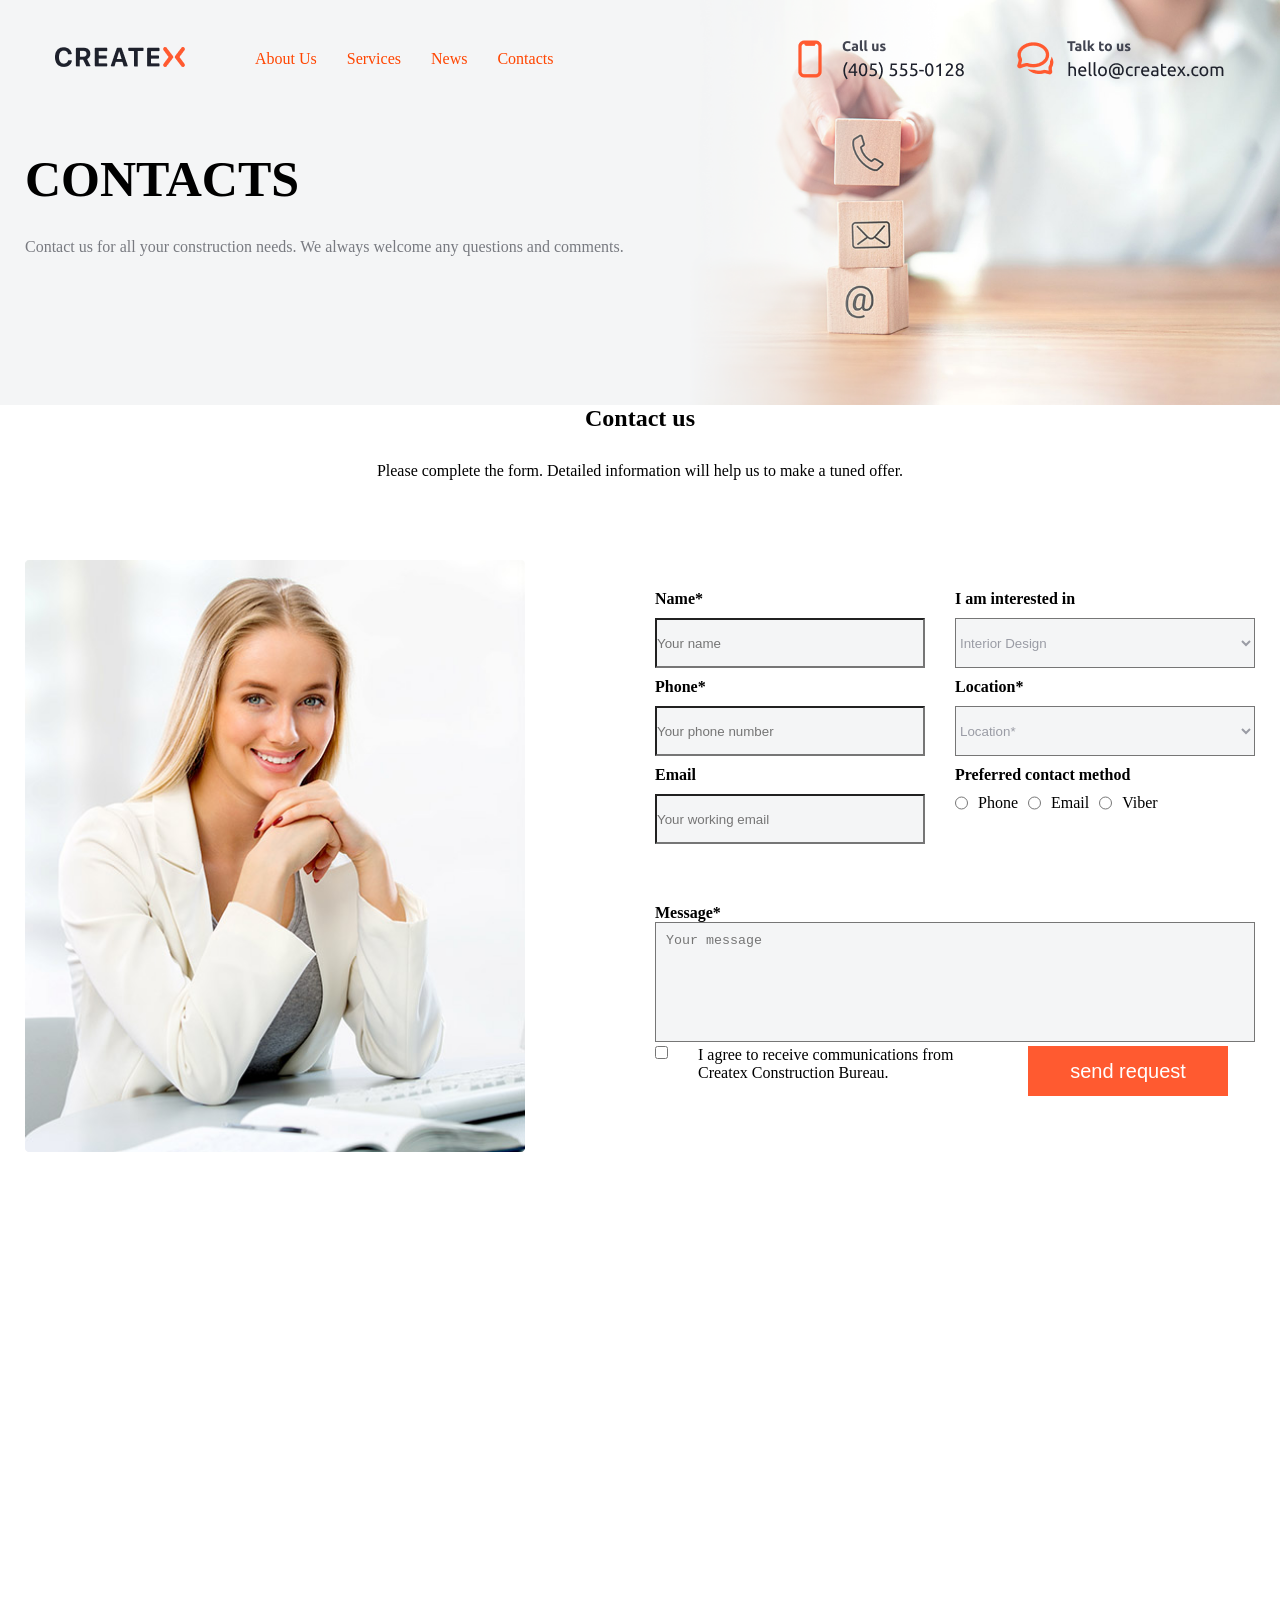
<file: figm 1 month samir7/contacts.html>
<!DOCTYPE html>
<html lang="en">

<head>
  <meta charset="UTF-8">
  <meta name="viewport" content="width=device-width, initial-scale=1.0">
  <title>Document</title>
  <link href="https://unpkg.com/aos@2.3.1/dist/aos.css" rel="stylesheet">
  <link rel="stylesheet" href="./style.css">
  <link rel="stylesheet" href="./styles/contacts.css">
</head>

<body>
  <header class="head"data-aos="zoom-in">
    <div class="container">
      <div class="head__wrapper">
        <div class="image1">
          <a href="./index.html">
            <img src="./img/logo.png" alt="">
          </a>
          <ul>
            <a href="./about.html">About Us</a>
            <a href="./third.html">Services </a>
            <a href="./news.html">News</a>
            <a href="./contacts.html">Contacts</a>
          </ul>
          <a class="burger" href="./second.html">
            <img src="./img/12144323.png" width="50px" alt="">
          </a>
        </div>
        <div class="image2">
          <img src="./img/call.png" alt="">
          <img src="./img/email.png" alt="">
        </div>
      </div>
    </div>
  </header>



  <section class="CONTACTS">
    <div class="container">
      <div class="CONTACTS__wrapper">
        <h1>CONTACTS</h1>
        <p>Contact us for all your construction needs. We always welcome any questions and comments.</p>
      </div>
    </div>
  </section>


  <section class="Contact "data-aos="zoom-in">
    <div class="container">
      <div class="Contact__wrapper">
        <h1>Contact us</h1>
        <p>Please complete the form. Detailed information will help us to make a tuned offer.</p>
        <div class="women">
          <img src="./img/image17.png" alt="">
          <div class="reg">
            <div class="reg_top">
              <div class="reg_left left1">
                <h4>Name*</h4>
                <input type="text" placeholder="Your name">
                <h4>Phone*</h4>
                <input type="number" placeholder="Your phone number">
                <h4>Email</h4>
                <input type="email" placeholder="Your working email">
              </div>
              <div class="reg_left">
                <h4>I am interested in</h4>
                <select>
                  <option value="Interior Design">Interior Design</option>
                  <option value="Interior Design">Interior Design</option>
                  <option value="Interior Design">Interior Design</option>
                  <option value="Interior Design">Interior Design</option>
                </select>
                <h4>Location*</h4>
                <select>
                  <option value="Location*">Location*</option>
                  <option value="Location*">Location*</option>
                  <option value="Location*">Location*</option>
                  <option value="Location*">Location*</option>
                </select>

                <h4>Preferred contact method</h4>
                <div class="radio">
                  <input type="radio">Phone
                  <input type="radio">Email
                  <input type="radio">Viber
                </div>
              </div>
            </div>
            <div class="reg_bottom">
              <h4>Message*</h4>
              <textarea placeholder="Your message"></textarea>
              <div class="register__bottom">
                <input type="checkbox">
                <p>I agree to receive communications from Createx Construction Bureau.</p>
                <button>send request</button>
              </div>
            </div>
          </div>
        </div>
      </div>
    </div>
  </section>

  <section class=" offices"data-aos="zoom-in">
    <div class="container">
      <div class="offices__wrapper">
        <h1>Our offices</h1>
        <p>Give us a call, send us a note or visit our office. We can’t wait to hear from you!</p>
        <div class="USA">
          <div class="usa1">
            <h2>New York, USA</h2>
            <p>8502 Preston Rd. Inglewood, New York 98380
              See on the map</p>
            <p>Call:
              (405) 555-0128</p>
            <p>Email:
              hello@createx.com</p>
            <p>Schedule:
              Mon - Fri 9:00 - 18:00</p>
          </div>
          <div class="usa1">
            <h2>New Jersey, USA</h2>
            <p>2464 Royal Ln. Mesa, New Jersey 45463
              See on the map</p>
            <p>Call:
              (808) 555-0111</p>
            <p>Email:
              hello@createx.com</p>
            <p>Schedule:
              Mon - Fri 9:00 - 18:00</p>
          </div>
          <div class="usa1">
            <h2>San Francisco, USA</h2>
            <p>8502 Preston Rd. Inglewood, San Francisco 98380
              See on the map</p>
            <p>Call:
              (505) 555-0125</p>
            <p>Email:
              hello@createx.com</p>
            <p>Schedule:
              Mon - Fri 10:00 - 19:00</p>
          </div>
        </div>
        <h1>Find us at</h1>
        <img src="./img/socials.png" alt="">
      </div>
    </div>
  </section>

  <footer class="foot"data-aos="zoom-in">
    <div class="container">
      <div class="foot__wrapper">
        <div class="foots">
          <div class="fooot3">
            <div class="foot1">
              <img src="./img/logo.svg" alt="">
              <img src="./img/socials.png" alt="">
            </div>

            <p>serviceCreatex Construction Bureau has been successfully operating in the USA construction market since
              2000.
              We are proud to offer you quality construction and exemplary service. Our mission is to set the highest
              standards for construction sphere.</p>

          </div>
          <div class="fooot">
            <h1>Let’s stay in touch</h1>
            <div class="fooot1">
              <input type="email" placeholder="Your email address ">
              <button>subscribe</button>
            </div>
            <p>*Subscribe to our newsletter to receive communications and early updates from Createx Construction
              Bureau.</p>
          </div>
        </div>
        <div class="foots1">
          <ul class="l1 ">
            <h4>HEAD OFFICE</h4>
            <li>Address:8502 Preston Rd. Inglewood, New York</li>
            <li>Call:(405) 555-0128</li>
            <li>Email:hello@createx.com</li>
          </ul>

          <ul class="l1">
            <h4>WHO WE ARE</h4>
            <li>About Us</li>
            <li>Available Positions</li>
            <li>Contacts</li>
          </ul>
          <ul class="l1">
            <h4>OUR EXPERIENCE</h4>
            <li>Services</li>
            <li>Work</li>
            <li>News</li>
          </ul>
        </div>
        <p>© All rights reserved. Made with by Createx Studio </p>
      </div>
    </div>
  </footer>
  <script src="https://unpkg.com/aos@2.3.1/dist/aos.js"></script>
  <script>
    AOS.init();
  </script>
</body>
</html>
</file>
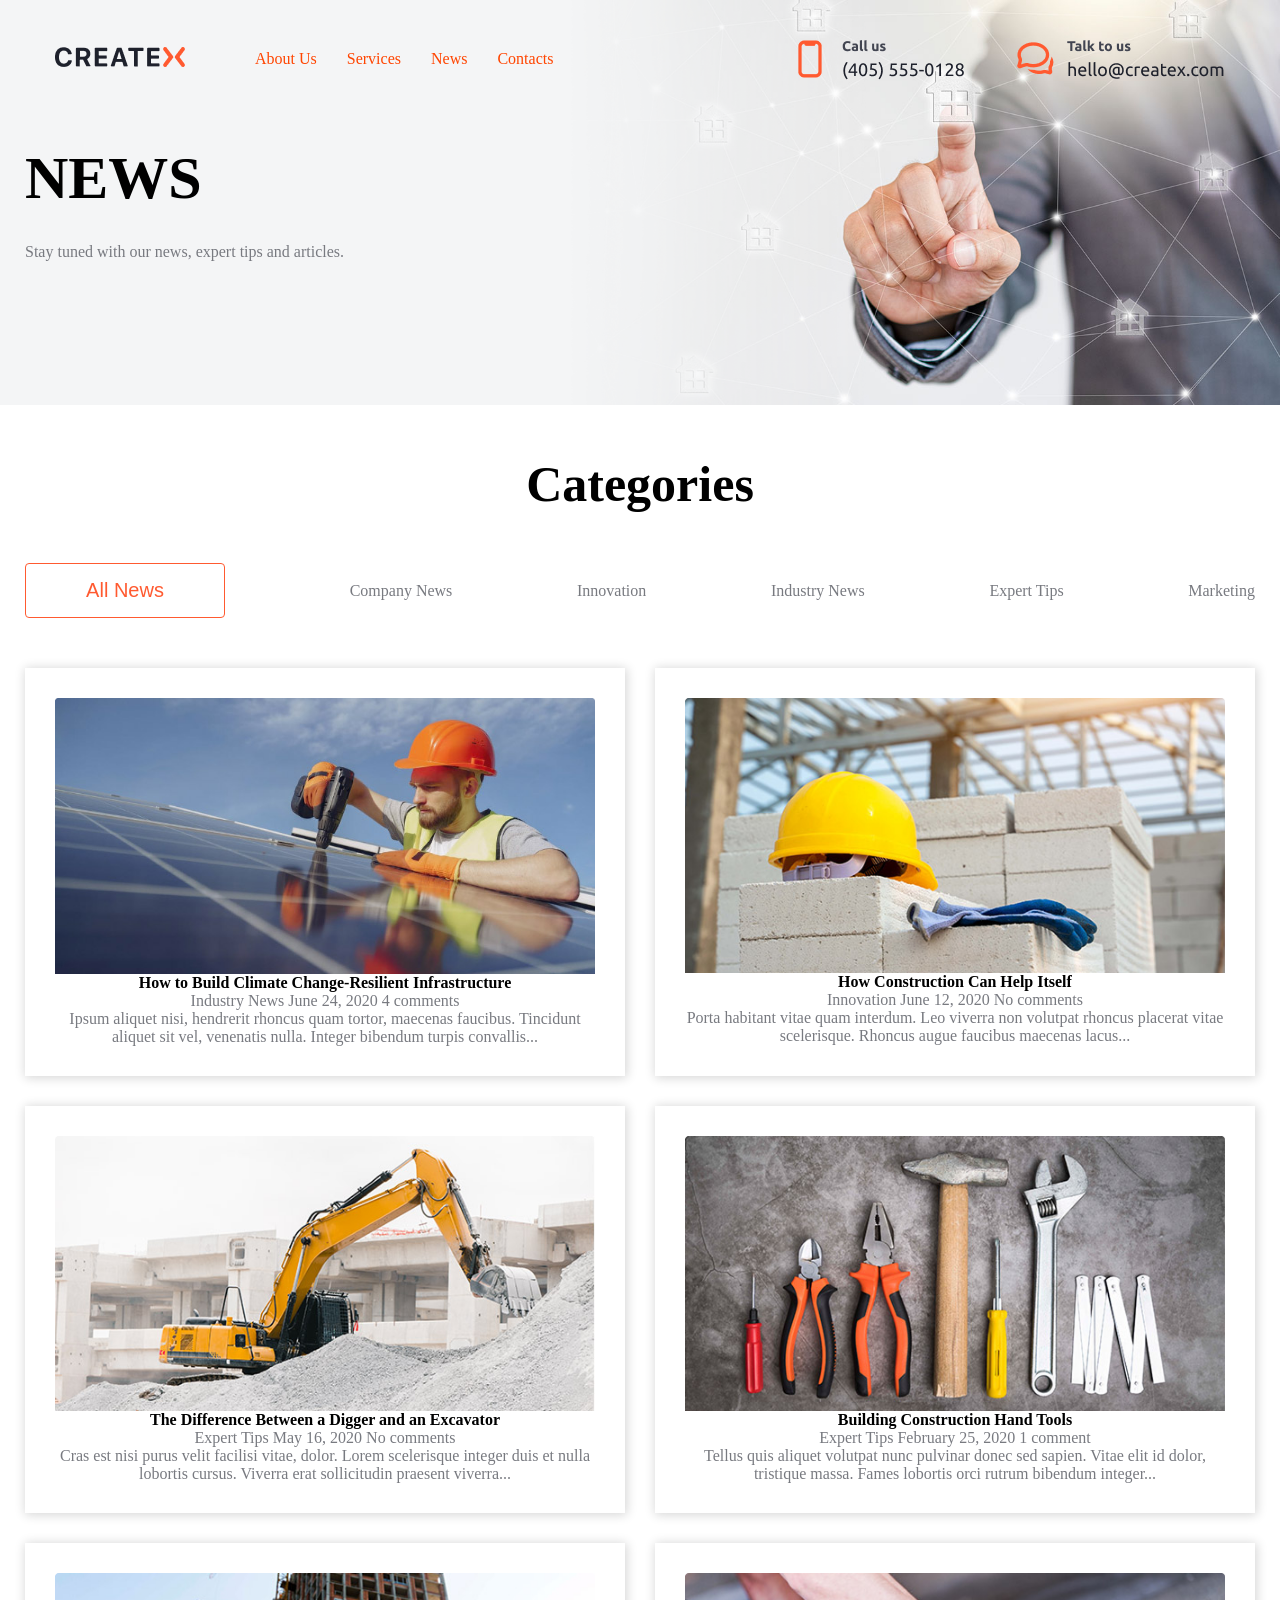
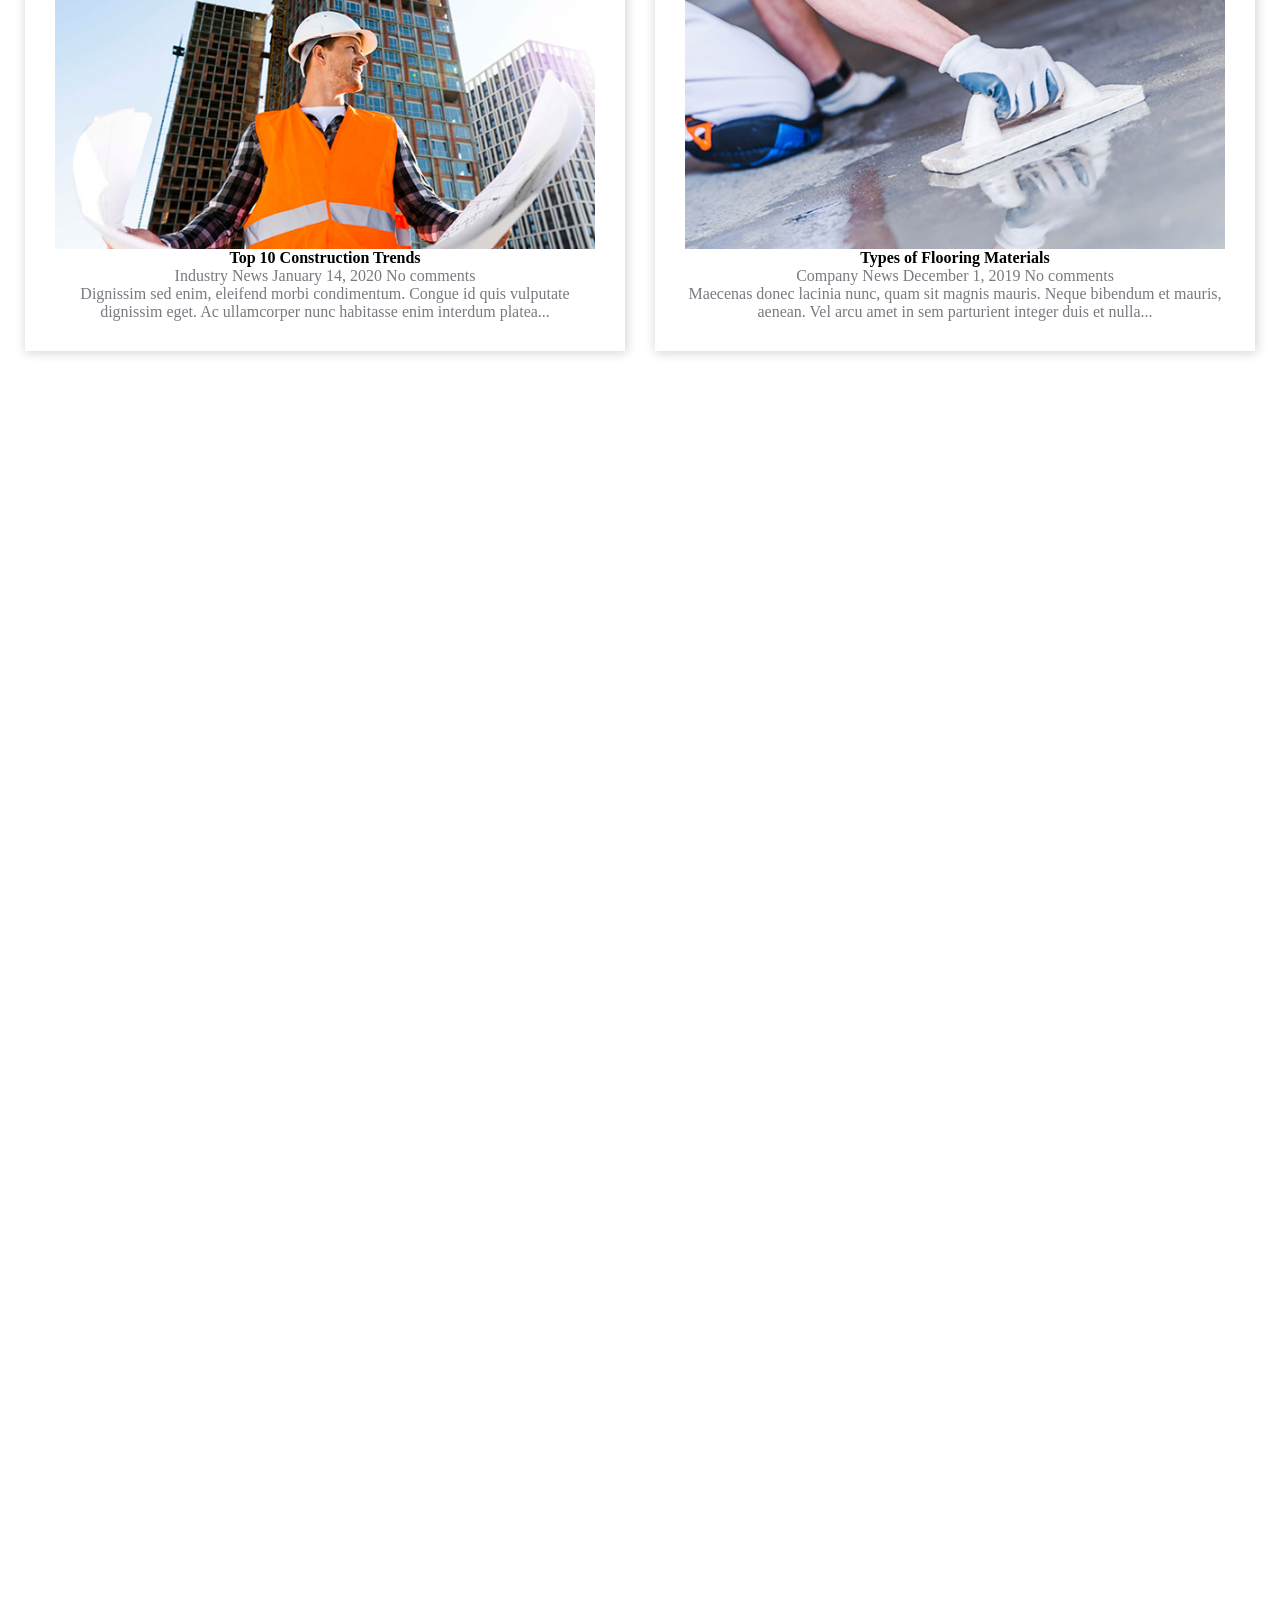
<file: figm 1 month samir7/news.html>
<!DOCTYPE html>
<html lang="en">

<head>
  <meta charset="UTF-8">
  <meta name="viewport" content="width=device-width, initial-scale=1.0">
  <title>Document</title>
  <link href="https://unpkg.com/aos@2.3.1/dist/aos.css" rel="stylesheet">
  <link rel="stylesheet" href="./style.css">
  <link rel="stylesheet" href="./styles/news.css">
</head>

<body>
  <header class="head"data-aos="zoom-in">
    <div class="container">
      <div class="head__wrapper">
        <div class="image1">
          <a href="./index.html">
            <img src="./img/logo.png" alt="">
          </a>
          <ul>
            <a href="./about.html">About Us</a>
            <a href="./third.html">Services </a>
            <a href="./news.html">News</a>
            <a href="./contacts.html">Contacts</a>
          </ul>
          <a class="burger" href="./second.html">
            <img src="./img/12144323.png" width="50px" alt="">
          </a>
        </div>
        <div class="image2">
          <img src="./img/call.png" alt="">
          <img src="./img/email.png" alt="">
        </div>
      </div>
    </div>
  </header>


  <section class="new">
    <div class="container">
      <div class="new__wrapper">
        <h1>NEWS</h1>
        <p>Stay tuned with our news, expert tips and articles.</p>
      </div>
    </div>
  </section>


  <section class="Categories"data-aos="zoom-in">
    <div class="container">
      <div class="Categories__wrapper">
        <h1>Categories</h1>
        <div class="categories">

          <button>All News</button>
          <p>Company News</p>
          <p>Innovation</p>
          <p>Industry News</p>
          <p>Expert Tips</p>
          <p>Marketing</p>

        </div>
        <div class="carl">
          <div class="carl1">
            <img src="./img/cavb.png" alt="">
            <h4>How to Build Climate Change-Resilient Infrastructure</h4>
            <p>Industry News
              June 24, 2020
              4 comments</p>
            <p>Ipsum aliquet nisi, hendrerit rhoncus quam tortor, maecenas faucibus. Tincidunt aliquet sit vel,
              venenatis nulla. Integer bibendum turpis convallis...</p>
          </div>
          <div class="carl1">
            <img src="./img/image(12).png" alt="">
            <h4>How Construction Can Help Itself</h4>
            <p>Innovation
              June 12, 2020
              No comments</p>
            <p>Porta habitant vitae quam interdum. Leo viverra non volutpat rhoncus placerat vitae scelerisque. Rhoncus
              augue faucibus maecenas lacus...</p>
          </div>
          <div class="carl1">
            <img src="./img/image13.png" alt="">
            <h4>The Difference Between a Digger and an Excavator</h4>
            <p>Expert Tips
              May 16, 2020
              No comments</p>
            <p>Cras est nisi purus velit facilisi vitae, dolor. Lorem scelerisque integer duis et nulla lobortis cursus.
              Viverra erat sollicitudin praesent viverra...</p>
          </div>
          <div class="carl1  row7">
            <img src="./img/image14.png" alt="">
            <h4>Building Construction Hand Tools</h4>
            <p>Expert Tips
              February 25, 2020
              1 comment</p>
            <p>Tellus quis aliquet volutpat nunc pulvinar donec sed sapien. Vitae elit id dolor, tristique massa. Fames
              lobortis orci rutrum bibendum integer...</p>
          </div>
          <div class="carl1">
            <img src="./img/image15.png" alt="">
            <h4>Top 10 Construction Trends</h4>
            <p>Industry News
              January 14, 2020
              No comments</p>
            <p>Dignissim sed enim, eleifend morbi condimentum. Congue id quis vulputate dignissim eget. Ac ullamcorper
              nunc habitasse enim interdum platea...</p>
          </div>
          <div class="carl1">
            <img src="./img/image16.png" alt="">
            <h4>Types of Flooring Materials</h4>
            <p>Company News
              December 1, 2019
              No comments</p>
            <p>Maecenas donec lacinia nunc, quam sit magnis mauris. Neque bibendum et mauris, aenean. Vel arcu amet in
              sem parturient integer duis et nulla...</p>
          </div>
        </div>
      </div>
    </div>
  </section>

  <section class="registr"data-aos="zoom-in">
    <div class="container">
      <div class="registr__wrapper">
        <div class="regirst__box">

          <h1>A quick way to discuss details</h1>
          <div class="inp1">
            <h2>Name</h2>
            <input type="text" placeholder="Your name">
          </div>
          <div class="inp1">
            <h2>Phone</h2>
            <input type="number" placeholder="Your phone number">
          </div>
          <div class="inp1">
            <h2>Email</h2>
            <input type="email" placeholder="Your working email">
          </div>
          <div class="inp1">
            <h2>Message</h2>
            <input type="text" placeholder="Your message">
          </div>
          <div class="check">
            <input type="checkbox">
            <p>I agree to receive communications from Createx Construction Bureau.</p>

          </div>
          <button class="buttt">send request</button>
        </div>
      </div>

    </div>
  </section>






  <footer class="foot"data-aos="zoom-in">
    <div class="container">
      <div class="foot__wrapper">
        <div class="foots">
          <div class="fooot3">
            <div class="foot1">
              <img src="./img/logo.svg" alt="">
              <img src="./img/socials.png" alt="">
            </div>

            <p>serviceCreatex Construction Bureau has been successfully operating in the USA construction market since
              2000.
              We are proud to offer you quality construction and exemplary service. Our mission is to set the highest
              standards for construction sphere.</p>

          </div>
          <div class="fooot">
            <h1>Let’s stay in touch</h1>
            <div class="fooot1">
              <input type="email" placeholder="Your email address ">
              <button>subscribe</button>
            </div>
            <p>*Subscribe to our newsletter to receive communications and early updates from Createx Construction
              Bureau.</p>
          </div>
        </div>
        <div class="foots1">
          <ul class="l1 ">
            <h4>HEAD OFFICE</h4>
            <li>Address:8502 Preston Rd. Inglewood, New York</li>
            <li>Call:(405) 555-0128</li>
            <li>Email:hello@createx.com</li>
          </ul>

          <ul class="l1">
            <h4>WHO WE ARE</h4>
            <li>About Us</li>
            <li>Available Positions</li>
            <li>Contacts</li>
          </ul>
          <ul class="l1">
            <h4>OUR EXPERIENCE</h4>
            <li>Services</li>
            <li>Work</li>
            <li>News</li>
          </ul>
        </div>
        <p>© All rights reserved. Made with by Createx Studio </p>
      </div>
    </div>
  </footer>
  <script src="https://unpkg.com/aos@2.3.1/dist/aos.js"></script>
  <script>
    AOS.init();
  </script>
</body>


</html>
</file>
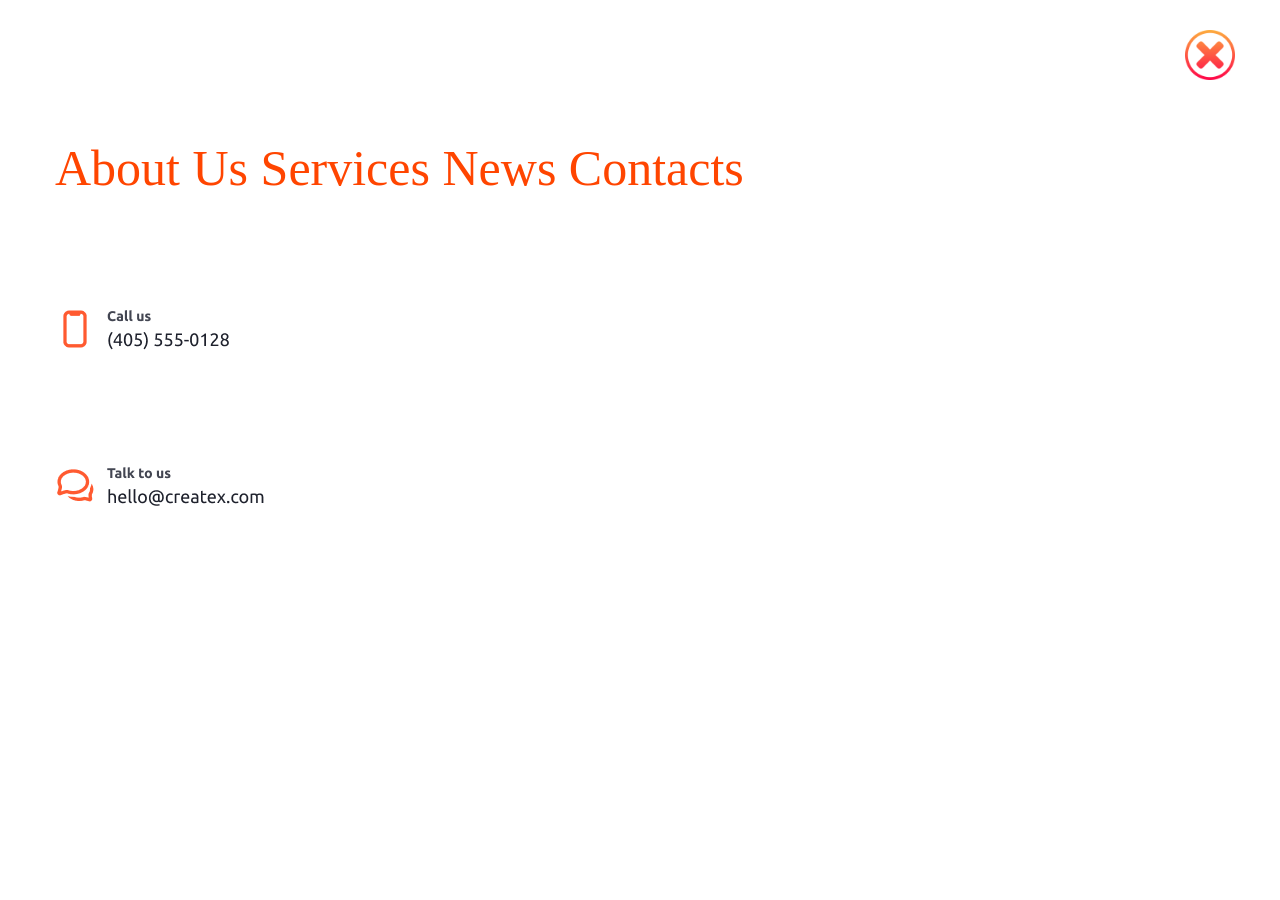
<file: figm 1 month samir7/second.html>
<!DOCTYPE html>
<html lang="en">

<head>
  <meta charset="UTF-8">
  <meta name="viewport" content="width=device-width, initial-scale=1.0">
  <title>Document</title>
  <link href="https://unpkg.com/aos@2.3.1/dist/aos.css" rel="stylesheet">
  <link rel="stylesheet" href="./style.css">
</head>

<body>
  <section class="second"data-aos="zoom-in">
    <div class="container">
      <div class="second__wrapper">
        <a href="./index.html">
          <img src="./img/10312849.png" class="minus" width="50px" alt="">
        </a>
        <ul class="about us">
          <a href="./about.html">About Us</a data-aos="zoom-in">
            <a href="./third.html">Services </a data-aos="zoom-in">
            <a href="./news.html">News</a data-aos="zoom-in">
            <a href="./contacts.html">Contacts</a data-aos="zoom-in">
        </ul>

        <img src="./img/call.png" alt="">
        <img src="./img/email.png" alt="">
      </div>

    </div>
  </section>
  <script src="https://unpkg.com/aos@2.3.1/dist/aos.js"></script>

<script>
  AOS.init();
</script>

</body>

</html>
</file>
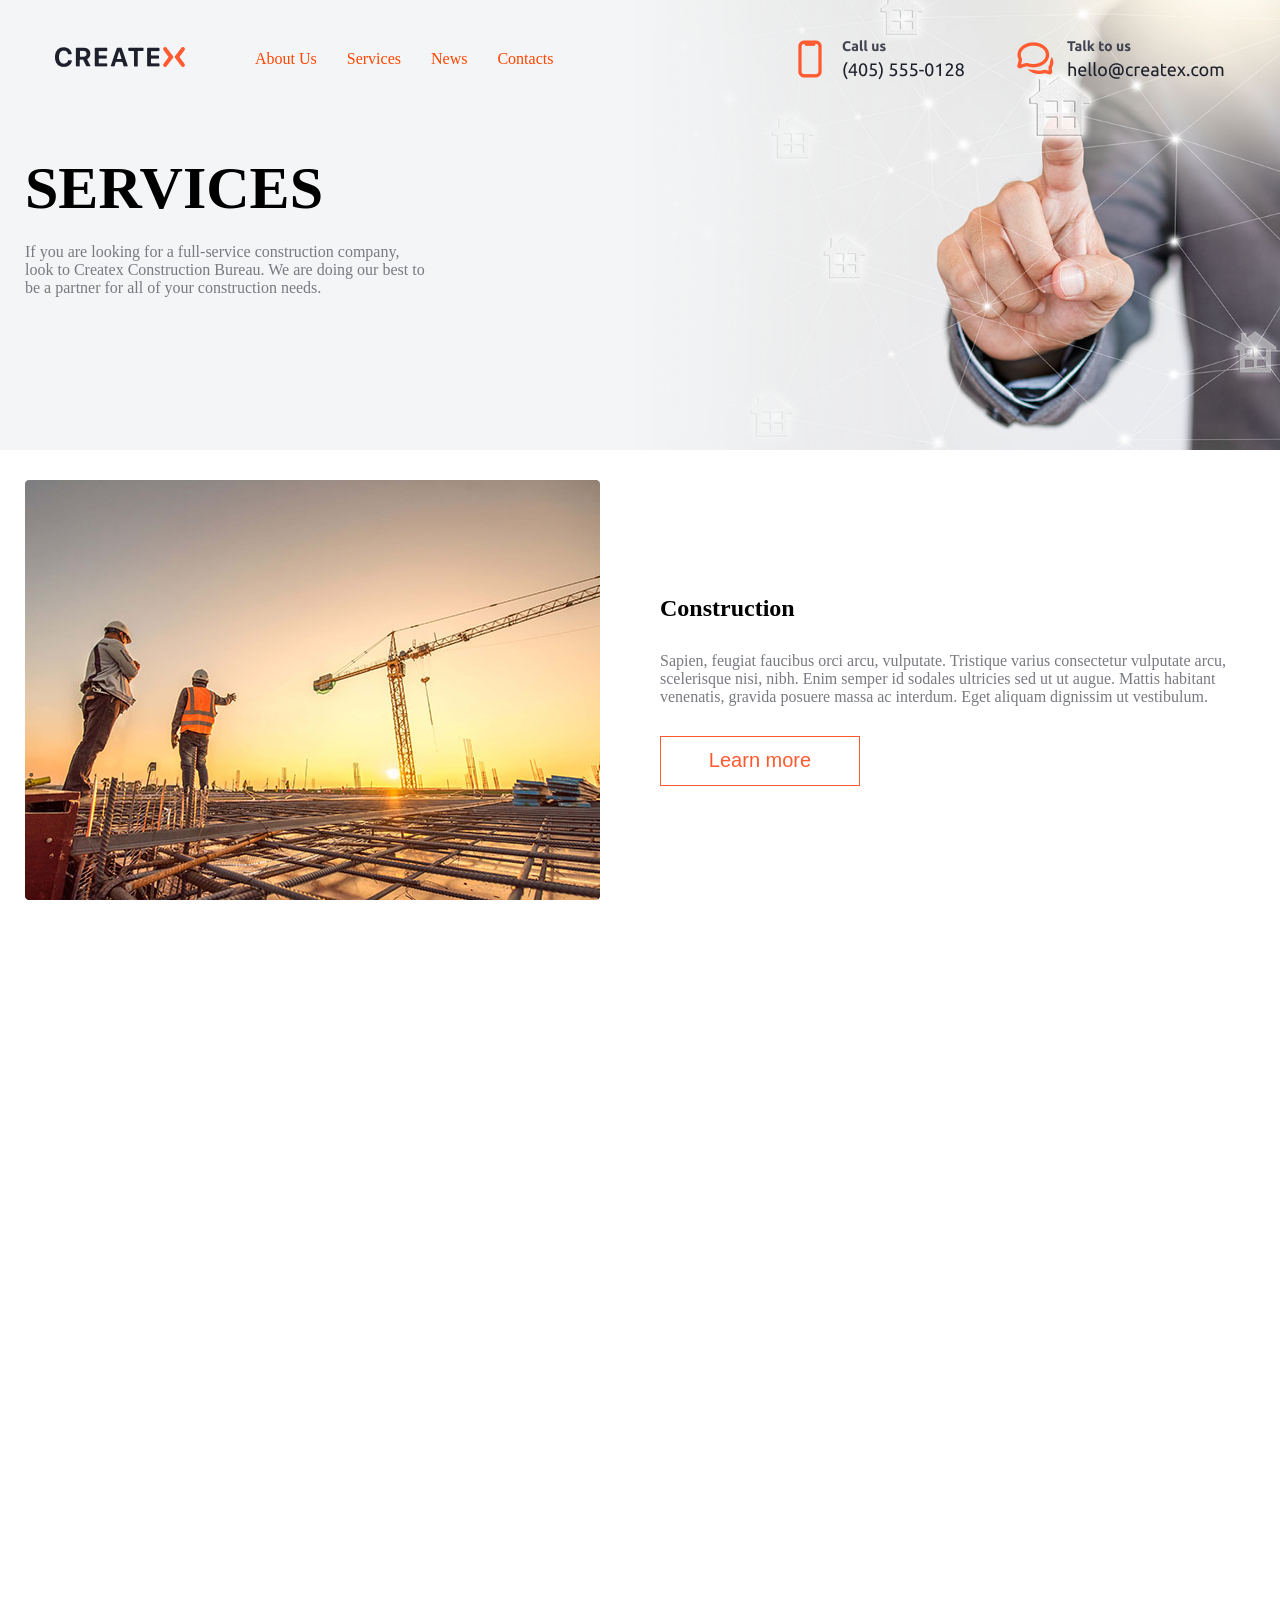
<file: figm 1 month samir7/third.html>
<!DOCTYPE html>
<html lang="en">

<head>
  <meta charset="UTF-8">
  <meta name="viewport" content="width=device-width, initial-scale=1.0">
  <title>Document</title>
  <link href="https://unpkg.com/aos@2.3.1/dist/aos.css" rel="stylesheet">
  <link rel="stylesheet" href="./style.css">
  
  <link rel="stylesheet" href="./styles/trird.css">
</head>

<body>
  <header class="head"data-aos="zoom-in">
    <div class="container">
      <div class="head__wrapper">
        <div class="image1">
          <a href="./index.html">
            <img src="./img/logo.png" alt="">
          </a>
          <ul>
            <a href="./about.html">About Us</a>
            <a href="./third.html">Services </a>
            <a href="./news.html">News</a>
            <a href="./contacts.html">Contacts</a>
          </ul>
          <a class="burger" href="./second.html">
            <img src="./img/12144323.png" width="50px" alt="">
          </a>
        </div>
        <div class="image2">
          <img src="./img/call.png" alt="">
          <img src="./img/email.png" alt="">
        </div>
      </div>
    </div>
  </header>


  <section class="Services">
    <div class="container">
      <div class="Services__wrapper">
        <h1>SERVICES</h1>
        <p>If you are looking for a full-service construction company, look to Createx Construction Bureau. We are doing
          our best to be a partner for all of your construction needs.</p>
      </div>
    </div>

  </section>


  <section class="Construction"data-aos="zoom-in">
    <div class="container">
      <div class="Construction__wrapper">
        <img src="./img/image (7).png" alt="">
        <div class="lego">
          <h1>Construction</h1>
          <p>Sapien, feugiat faucibus orci arcu, vulputate. Tristique varius consectetur vulputate arcu, scelerisque
            nisi,
            nibh. Enim semper id sodales ultricies sed ut ut augue. Mattis habitant venenatis, gravida posuere massa ac
            interdum. Eget aliquam dignissim ut vestibulum. </p>
          <button>Learn more</button>
        </div>
      </div>
    </div>
  </section>


  <section class="Development"data-aos="zoom-in">
    <div class="container">
      <div class="Development__wrapper">
        <div class="lego">
          <h1>Project Development</h1>
          <p>Volutpat tellus mauris sit sit. Posuere ut sit vestibulum amet viverra in. Est nulla lectus purus tincidunt
            massa tortor. Hendrerit vulputate elementum blandit massa vitae amet felis eget. </p>
          <button>Learn more</button>
        </div>
        <img src="./img/image (8).png" alt="">
      </div>
    </div>
  </section>

  <section class="Design"data-aos="zoom-in">
    <div class="container">
      <div class="Design__wrapper">
        <img src="./img/image (9).png" alt="">
        <div class="lego">

          <h1>Interior Design</h1>
          <p>Eleifend orci massa et facilisis orci feugiat ac. Congue in ut lacus, turpis accumsan gravida. Aliquet
            mattis dignissim massa sociis a, id bibendum. Egestas lorem eros, mi cras amet, vel eget molestie. Turpis
            enim arcu, amet donec massa pellentesque nulla duis. Arcu dictum metus sed purus senectus faucibus eget
            elementum pretium. </p>
          <button>Learn more</button>
        </div>
      </div>
    </div>
  </section>


  <section class="Repairs"data-aos="zoom-in">
    <div class="container">
      <div class="Repairs__wrapper">
        <div class="lego">
          <h1>Repairs</h1>
          <p>Facilisis cursus feugiat sit pulvinar amet. Ac facilisi dictum commodo, tortor gravida pretium, orci. Nunc
            sit sollicitudin id egestas mattis. Turpis viverra nec urna ultrices urna. </p>
          <button>Learn more</button>
        </div>
        <img src="./img/image (10).png" alt="">
      </div>
    </div>
  </section>



  <section class="registr"data-aos="zoom-in">
    <div class="container">
      <div class="registr__wrapper">
        <div class="regirst__box">

          <h1>A quick way to discuss details</h1>
          <div class="inp1">
            <h2>Name</h2>
            <input type="text" placeholder="Your name">
          </div>
          <div class="inp1">
            <h2>Phone</h2>
            <input type="number" placeholder="Your phone number">
          </div>
          <div class="inp1">
            <h2>Email</h2>
            <input type="email" placeholder="Your working email">
          </div>
          <div class="inp1">
            <h2>Message</h2>
            <input type="text" placeholder="Your message">
          </div>
          <div class="check">
            <input type="checkbox">
            <p>I agree to receive communications from Createx Construction Bureau.</p>

          </div>
          <button class="buttt">send request</button>
        </div>
      </div>

    </div>
  </section>






  <footer class="foot"data-aos="zoom-in">
    <div class="container">
      <div class="foot__wrapper">
        <div class="foots">
          <div class="fooot3">
            <div class="foot1">
              <img src="./img/logo.svg" alt="">
              <img src="./img/socials.png" alt="">
            </div>

            <p>serviceCreatex Construction Bureau has been successfully operating in the USA construction market since
              2000.
              We are proud to offer you quality construction and exemplary service. Our mission is to set the highest
              standards for construction sphere.</p>

          </div>
          <div class="fooot">
            <h1>Let’s stay in touch</h1>
            <div class="fooot1">
              <input type="email" placeholder="Your email address ">
              <button>subscribe</button>
            </div>
            <p>*Subscribe to our newsletter to receive communications and early updates from Createx Construction
              Bureau.</p>
          </div>
        </div>
        <div class="foots1">
          <ul class="l1 ">
            <h4>HEAD OFFICE</h4>
            <li>Address:8502 Preston Rd. Inglewood, New York</li>
            <li>Call:(405) 555-0128</li>
            <li>Email:hello@createx.com</li>
          </ul>

          <ul class="l1">
            <h4>WHO WE ARE</h4>
            <li>About Us</li>
            <li>Available Positions</li>
            <li>Contacts</li>
          </ul>
          <ul class="l1">
            <h4>OUR EXPERIENCE</h4>
            <li>Services</li>
            <li>Work</li>
            <li>News</li>
          </ul>
        </div>
        <p>© All rights reserved. Made with by Createx Studio </p>
      </div>
    </div>
  </footer>
  <script src="https://unpkg.com/aos@2.3.1/dist/aos.js"></script>
  <script>
    AOS.init();
  </script>
</body>

</html>
</file>
<file: figm 1 month samir7/style.css>
* {
  margin: 0;
  padding: 0;
  box-sizing: border-box;
}

ul,
ol {
  list-style: none;
}

a,
p {
  text-decoration: none;
}

.container {
  max-width: 1270px;
  width: 100%;
  margin: 0 auto;
  padding: 0 20px;
}

.head__wrapper {
  display: flex;
  padding: 30px;
  align-items: center;
  width: 100%;

  @media (max-width: 1130px) {
    .image2 {
      display: none;
    }
  }

  @media (max-width: 684px) {
    div {
      display: flex;
      justify-content: space-between;

      a {
        display: flex;
      }

      ul {
        display: none;
      }
    }
  }
}

.burger {
  display: none;
}

.image1 {
  display: flex;
  width: 100%;
  align-items: center;
  gap: 50px;

  ul {
    display: flex;
    gap: 30px;
    padding: 20px;
  }
}

.image2 {
  display: flex;
  align-items: center;
  gap: 50px;
}

.creat {
  background-image: url(./img/bg-image.png);
  background-size: cover;
}

.creat___wrapper {
  display: flex;
  flex-direction: column;
  width: 100%;
  align-items: start;
  text-align: start;
  padding: 200px 0;
  gap: 30px;
  max-width: 400px;
  width: 100%;

  img {
    width: 100%;
    max-width: 400px;
  }

  p {
    color: #ffffff;
  }

  .b1 {
    background-color: transparent;
    color: #ffffff;
    border: 1px solid #ffffff;
    width: 200px;
    height: 40px;
    border-radius: 5px;
  }

  .b2 {
    background-color: #ff5a30;
    color: #ffffff;
    width: 170px;
    height: 40px;
    border: none;
    border-radius: 5px;
  }
}

.button111 {
  display: flex;
  flex-wrap: wrap;
  gap: 30px;
}

.second__wrapper {
  display: flex;
  align-items: start;
  justify-content: space-between;
  flex-direction: column;
  width: 100%;
  height: 60dvh;
  min-height: 500px;
  font-size: 50px;
  padding: 30px;
  gap: 50px;

  .minus {
    position: absolute;
    right: 45px;
  }

  ul {
    color: orangered;
  }
}

.video__wrapper {
  display: flex;
  flex-direction: column;
  gap: 30px;
  text-align: center;
  align-items: center;
  padding: 70px 0;

  img {
    width: 100%;
  }
}

.qualuties {
  display: flex;
  align-items: center;
  padding: 30px 0;
  gap: 40px;

  @media (max-width: 814px) {
    display: flex;
    flex-direction: column;

    div {
      border: none;
    }
  }
}

.quality {
  align-items: center;
  text-align: center;
  display: flex;
  gap: 20px;
  padding: 20px 0;
  flex-direction: column;
  width: 100%;

  img {
    width: 100%;
    max-width: 50px;
  }

  p {
    max-width: 250px;
  }
}

.border {
  border-left: 1px solid gray;
  border-right: 1px solid gray;
}

.values__wrapper {
  display: flex;
  flex-direction: column;
  text-align: center;
  align-items: center;
  gap: 30px;
  padding: 30px 0;

  @media (max-width: 813px) {
    display: flex;
    flex-direction: column;
    gap: 30px;
    flex-wrap: wrap;
  }
}

.ask__wrapper {
  background-color: #fff;
  z-index: 99;
  position: relative;
  display: flex;
  text-align: center;
  align-items: center;
  flex-direction: column;
  padding: 30px;

  gap: 30px;

  button {
    background-color: orangered;
    color: #ffffff;
    border: none;
    padding: 15px;
    border-radius: 10px;
    width: 100px;
    height: 50px;
    font-size: larger;
  }
}
.ask_us {
  margin-bottom: -100px;
}

.name {
  display: flex;
  flex-direction: column;
  align-items: start;

  input {
    border: 1px solid rgb(175, 171, 171);
    border-radius: 5px;
    background-color: #d7dadd;
    padding: 10px;
  }
}

.names {
  display: flex;
  text-align: center;
  align-items: center;
  justify-content: space-between;
  gap: 20px;

  @media (max-width: 810px) {
    display: flex;
    flex-direction: column;
    flex-wrap: wrap;
  }
}

.Our__Services {
  position: relative;
  background-color: rgba(128, 128, 128, 0.298);
  padding-top: 130px;
}

.Our__Services::before {
  content: "";
  position: absolute;
  inset: 0;
  background: url(./img/bgc.jpg) center/cover no-repeat;
  opacity: 0.4;
  z-index: -1;
}

.our__wrapper {
  display: flex;
  align-items: center;
  text-align: center;
  gap: 30px;
  padding: 30px;
  flex-direction: column;

  p {
    color: rgb(86, 84, 84);
  }
}
.cards {
  display: flex;
  justify-content: space-between;
  gap: 30px;
  padding: 30px;
  @media (max-width: 940px) {
    flex-wrap: wrap;
    justify-content: center;
  }
}

.card1 {
  background-color: #fff;
  width: 100%;
  padding: 40px;
  max-width: 250px;
  width: 100%;
}
.box1 {
  background-image: url(./img/444.png);
  background-size: 100%;
  p {
    color: #ffffff;
  }
}
.buttons {
  display: flex;
  gap: 20px;
  text-align: center;
  button {
    background-color: #ff5a30;
    color: #ffffff;
    border: none;
    border-radius: 4px;
    padding: 14px;
    width: 150px;
    font-size: larger;
  }
}

.prajects {
  display: flex;
  gap: 30px;
  padding: 50px 0;
  text-align: center;
  margin: 20px 0;
  align-items: start;
  @media (max-width: 1265px) {
    flex-wrap: wrap;
    width: 100%;
  }
}
.work__wrapper {
  display: flex;
  flex-direction: column;
  padding: 30px 0;
  gap: 30px;
  text-align: center;
  align-items: start;
  width: 100%;

  h1 {
    font-size: 35px;
    width: 100%;
    max-width: 500px;
    gap: 20px;
    text-align: left;
  }
}
.praject1 {
  text-align: center;
  display: flex;
  flex-direction: column;
  padding: 20px 0;
  gap: 10px;
  box-shadow: 0px 2px 5px 0px black;
  @media (max-width: 1265px) {
    width: 100%;
    max-width: 300px;
  }
  p {
    color: grey;
  }
}
.box2 {
  display: flex;
  text-align: center;
  align-items: center;
  gap: 15px;
  @media (max-width: 1265px) {
    align-items: center;
  }
  img {
    width: 100%;
  }
  button {
    color: #ff5a30;
    background-color: #ffffff;
    border: 1px solid #ff5a30;
    width: 200px;
    height: 50px;
    font-size: larger;
  }
}
.bpx3 {
  display: flex;
  width: 100%;
  gap: 20px;
  padding: 20px;
  justify-content: center;

  button {
    background-color: #ff5a30;
    color: #ffffff;
    border: none;
    width: 200px;
    height: 50px;
    font-size: large;
  }
}

.support {
  background-color: #f4f5f6;
}

.support__wrapper {
  padding: 30px;
  display: flex;
  flex-wrap: wrap;
  flex-direction: column;
  align-items: center;
  justify-content: center;
  text-align: start;
}
.image6767 {
  width: 100%;
  display: flex;
  justify-content: space-between;
  align-items: center;
  flex-wrap: wrap;
  gap: 20px;
  padding: 30px 0;
  img {
    max-width: 120px;
    width: 100%;
  }
}
.text {
  display: flex;
  flex-direction: column;
  align-items: start;
  gap: 40px;
  img {
    max-width: 50px;
  }
}
.samir {
  display: flex;
  align-items: center;
  @media (max-width: 900px) {
    flex-direction: column;
    img {
      width: 100%;
    }
  }
}
.figures {
  display: flex;
  gap: 50px;
  align-items: center;
  justify-content: center;
  text-align: center;
  margin: 40px 0;
  @media (max-width: 783px) {
    flex-wrap: wrap;
  }
}
.fact__wrapper {
  display: flex;
  text-align: center;
  padding: 30px 0;
  gap: 30px;
  margin: 70px 0;
}
.work3 {
  display: flex;
  gap: 20px;
  padding: 45px 0;
  text-align: start;
  align-items: center;
  @media (max-width: 1200px) {
    flex-wrap: wrap;
    flex-direction: column-reverse;
  }
}
.worker2 {
  display: flex;
  flex-direction: column;
  gap: 30px;
  width: 100%;
}
.worker22 {
  display: flex;
  flex-direction: column;
  box-shadow: 0px 10px 30px 0px rgba(0, 0, 0, 0.449);
  gap: 10px;
  align-items: center;
  img {
    width: 100%;
  }
}
.worker1 {
  display: flex;
  flex-direction: column;
  box-shadow: 0px 10px 30px 0px rgba(0, 0, 0, 0.449);
  margin: 20px 0;
  gap: 10px;
  width: 100%;
}
.but {
  display: flex;
  align-items: center;
  text-align: center;
  justify-content: center;
  gap: 20px;
  button {
    display: flex;
    background-color: #ff5a30;
    color: #ffffff;
    border: none;
    border-radius: 5px;
    width: 200px;
    height: 50px;
    text-align: center;
    align-items: center;
    justify-content: center;
    font-size: 20px;
  }
  @media (max-width: 617px) {
    flex-direction: column;
  }
}

.registr {
  padding: 70px 0;
  background-image: url(./img/image6.png);
  background-size: cover;
  display: flex;
  align-items: end;
  margin: 30px 0;
}
.registr__wrapper {
  padding: 30px 0;

  display: flex;
  flex-direction: column;
  gap: 30px;
  text-align: start;
  align-items: end;
}

.regirst__box {
  gap: 30px;
  padding: 20px;
  max-width: 500px;
  display: flex;
  flex-direction: column;
  width: 100%;
  background-color: #fff;
}
.check {
  display: flex;
  gap: 10px;
}

.inp1 {
  gap: 30px;
  display: flex;
  flex-direction: column;
  input {
    background-color: rgba(128, 128, 128, 0.122);
    border: 1px solid rgba(128, 128, 128, 0.761);
    height: 50px;
  }
}

.buttt {
  background-color: #ff5a30;
  color: #ffffff;
  border: none;
  height: 50px;
  width: 200px;
  font-size: 20px;
}

.foot {
  background-color: black;
}

.foot__wrapper {
  display: flex;
  flex-direction: column;
  p {
    color: #787a80;
    max-width: 400px;
    width: 100%;
  }
}
.foot1 {
  display: flex;
  gap: 30px;
  padding: 30px 0;
}

.fooot1 {
  display: flex;
  button {
    background-color: #ff5a30;
    color: #ffffff;
    border: none;
    height: 40px;
    width: 150px;
  }
}
.fooot {
  display: flex;
  flex-direction: column;
  gap: 10px;
  h1 {
    color: #ffffff;
  }

  p {
    color: #787a80;
  }
}
.foots {
  display: flex;
  padding: 30px 0;
  justify-content: space-between;
  align-items: center;
}

.foots1 {
  display: flex;
  gap: 50px;
  align-items: center;
}
.l1 {
  margin: 20px;
  padding-bottom: 50px;
  display: flex;
  flex-direction: column;
  gap: 20px;
  li {
    color: #787a80;
  }

  h4 {
    color: #d7dadd;
  }
}

.foots,
.foots1 {
  flex-wrap: wrap;
}

.foot1,
.fooot1 {
  @media (max-width: 433px) {
    flex-direction: column;
    button {
      width: 100%;
    }
    input {
      padding: 20px;
    }
  }
}
a {
  color: orangered;
}
</file>
<file: figm 1 month samir7/styles/contacts.css>
.CONTACTS__wrapper {
  display: flex;
  gap: 30px;
  flex-direction: column;
  padding: 30px 0;
  height: 45dvh;
  justify-content: center;

  h1 {
    font-size: 50px;
  }
  p {
    color: #787a80;
  }
}

.CONTACTS {
  background-image: url(../img/background\ \(1\).png);
  background-size: cover;
}
.head {
  position: absolute;
  width: 100%;
}

.women {
  display: flex;
  padding: 50px 0;

  justify-content: space-between;

  img {
    width: 100%;
    max-width: 500px;
    object-fit: cover;
  }

  button {
    background-color: #ff5a30;
    border: none;
    color: #ffffff;
    width: 200px;
    height: 50px;
    font-size: 20px;
  }

  @media (max-width: 1138px) {
    flex-wrap: wrap;
    justify-content: center;
  }
}
.left1 {
  input {
    background-color: #f4f5f6;
    color: #9a9ca5;
    width: 270px;
    height: 50px;
  }
}
.Contact__wrapper {
  display: flex;
  flex-direction: column;
  gap: 30px;
  width: 100%;
  text-align: center;
}
.reg {
  display: flex;
  flex-direction: column;
  gap: 30px;
}
.reg_top {
  display: flex;
  text-align: start;
  gap: 30px;
  padding: 30px 0;
  @media (max-width: 630px) {
    flex-wrap: wrap;
    justify-content: center;
  }
}
.reg_bottom {
  gap: 30px;
  text-align: start;
}
textarea {
  resize: none;
  max-width: 600px;
  width: 100%;
  height: 120px;
  background-color: #f4f5f6;
  color: #9a9ca5;
  padding: 10px;
  gap: 10px;
}
.register__bottom {
  gap: 30px;
  align-items: start;
  display: flex;
  p {
    max-width: 300px;
  }
  @media (max-width: 530px) {
    gap: 10px;
    flex-wrap: wrap;
    justify-content: start;
  }
}
.reg_left {
  display: flex;
  flex-direction: column;
  gap: 10px;
  select {
    background-color: #f4f5f6;
    color: #9a9ca5;
    width: 300px;
    height: 50px;
  }
}
.radio {
  display: flex;
  gap: 10px;
}

.offices__wrapper {
  display: flex;
  flex-direction: column;
  align-items: center;
  padding: 30px 0;
  gap: 30px;
 
}
.USA {
  display: flex;

  gap: 30px;
  p {
    max-width: 250px;
    color: #787a80;
  }

  @media (max-width:740px) {
    flex-wrap: wrap;
    justify-content: center;
  
  }
}
.usa1 {
  display: flex;
  flex-direction: column;
  gap: 15px;

}
</file>
<file: figm 1 month samir7/styles/news.css>
.new {
  background-image: url(../img/background.png);
  background-size: cover;
}

.new__wrapper {
  display: flex;
  gap: 30px;
  flex-direction: column;
  padding: 30px 0;
  height: 45dvh;
  justify-content: center;

  h1 {
    font-size: 60px;
  }
  p {
    color: #787a80;
  }
}

.head {
  position: absolute;
  width: 100%;
}

.categories {
  padding: 50px 0;
  display: flex;
  align-items: center;
  justify-content: space-between;
  button {
    color: #ff5a30;
    border: #ff5a30 1px solid;
    background-color: #fff;
    width: 200px;
    padding: 15px;
    font-size: 20px;
    border-radius: 4px;
  }

  p {
    color: #787a80;
  }

  @media (max-width: 637px) {
    flex-wrap: wrap;
    flex-direction: column;
    gap: 10px;
  }
}
.Categories__wrapper {
  display: flex;
  text-align: center;
  flex-direction: column;
  padding: 50px 0;
  h1 {
    font-size: 50px;
  }
}

.carl {
  display: flex;
  flex-wrap: wrap;
  gap: 30px;
}

.carl1 {
  box-shadow: rgba(0, 0, 0, 0.16) 1px 1px 10px 1px;
  display: flex;
  padding: 30px;
  flex-direction: column;

  max-width: 600px;
  img {
    width: 100%;
    object-fit: cover;
  }


  p{
    color: #787a80;
  }
}
</file>
<file: figm 1 month samir7/styles/trird.css>
.Services {
  background-image: url(../img/background.png);
  background-size: cover;
}
.Services__wrapper {
  height: 50dvh;
  justify-content: center;
  padding: 40px 0;
  display: flex;
  flex-direction: column;
  gap: 20px;
  width: 100%;
  max-width: 400px;
  p {
    color: #787a80;
  }
  h1 {
    font-size: 60px;
  }
}

.Construction__wrapper {
  display: flex;
  padding: 30px 0;
  gap: 60px;
  align-items: center;
  button {
    background-color: #ffff;
    color: #ff5a30;
    border: solid #ff5a30 1px;
    width: 200px;
    height: 50px;
    font-size: 20px;
  }
  p {
    padding: 30px 0;
    gap: 30px;
    color: #787a80;
  }
  img {
    width: 100%;
  }

  @media (max-width: 1045px) {
    flex-wrap: wrap;
  }
}

.Development__wrapper {
  display: flex;
  padding: 30px 0;
  gap: 60px;
  align-items: center;
  button {
    background-color: #ffff;
    color: #ff5a30;
    border: solid #ff5a30 1px;
    width: 200px;
    height: 50px;
    font-size: 20px;
  }
  p {
    padding: 30px 0;
    gap: 30px;
    color: #787a80;
  }
  img {
    width: 100%;
  }

  @media (max-width: 1045px) {
    flex-wrap: wrap;
    flex-direction: column-reverse;

  }
}
.Design__wrapper {
  display: flex;
  padding: 30px 0;
  gap: 60px;
  align-items: center;
  button {
    background-color: #ffff;
    color: #ff5a30;
    border: solid #ff5a30 1px;
    width: 200px;
    height: 50px;
    font-size: 20px;
  }
  p {
    padding: 30px 0;
    gap: 30px;
    color: #787a80;
  }
  img {
    width: 100%;
  }

  @media (max-width: 1045px) {
    flex-wrap: wrap;
  }
}
.Repairs__wrapper {
  display: flex;
  padding: 30px 0;
  gap: 60px;
  align-items: center;
  button {
    background-color: #ffff;
    color: #ff5a30;
    border: solid #ff5a30 1px;
    width: 200px;
    height: 50px;
    font-size: 20px;
  }
  p {
    padding: 30px 0;
    gap: 30px;
    color: #787a80;
  }
  img {
    width: 100%;
  }

  @media (max-width: 1045px) {
    flex-wrap: wrap;
    flex-direction: column-reverse;

  }
}

.registr {
  padding: 70px 0;

  background-size: cover;
  display: flex;
  align-items: end;
  margin: 30px 0;
}
.registr__wrapper {
  padding: 30px 0;

  display: flex;
  flex-direction: column;
  gap: 30px;
  text-align: start;
  align-items: end;
}

.regirst__box {
  gap: 30px;
  padding: 20px;
  max-width: 500px;
  display: flex;
  flex-direction: column;
  width: 100%;
  background-color: #fff;
}
.check {
  display: flex;
  gap: 10px;
}

.inp1 {
  gap: 30px;
  display: flex;
  flex-direction: column;
  input {
    background-color: rgba(128, 128, 128, 0.122);
    border: 1px solid rgba(128, 128, 128, 0.761);
    height: 50px;
  }
}

.buttt {
  background-color: #ff5a30;
  color: #ffffff;
  border: none;
  height: 50px;
  width: 200px;
  font-size: 20px;
}

.foot {
  background-color: black;
}

.foot__wrapper {
  display: flex;
  flex-direction: column;
  p {
    color: #787a80;
    max-width: 400px;
    width: 100%;
  }
}
.foot1 {
  display: flex;
  gap: 30px;
  padding: 30px 0;
}

.fooot1 {
  display: flex;
  button {
    background-color: #ff5a30;
    color: #ffffff;
    border: none;
    height: 40px;
    width: 150px;
  }
}
.fooot {
  display: flex;
  flex-direction: column;
  gap: 10px;
  h1 {
    color: #ffffff;
  }

  p {
    color: #787a80;
  }
}
.foots {
  display: flex;
  padding: 30px 0;
  justify-content: space-between;
  align-items: center;
}

.foots1 {
  display: flex;
  gap: 50px;
  align-items: center;
}
.l1 {
  margin: 20px;
  padding-bottom: 50px;
  display: flex;
  flex-direction: column;
  gap: 20px;
  li {
    color: #787a80;
  }

  h4 {
    color: #d7dadd;
  }
}

.foots,
.foots1 {
  flex-wrap: wrap;
}

.foot1,
.fooot1 {
  @media (max-width: 433px) {
    flex-direction: column;
    button {
      width: 100%;
    }
    input {
      padding: 20px;
    }
  }
}
.head{
  position: absolute;
  width: 100%;
}
</file>
